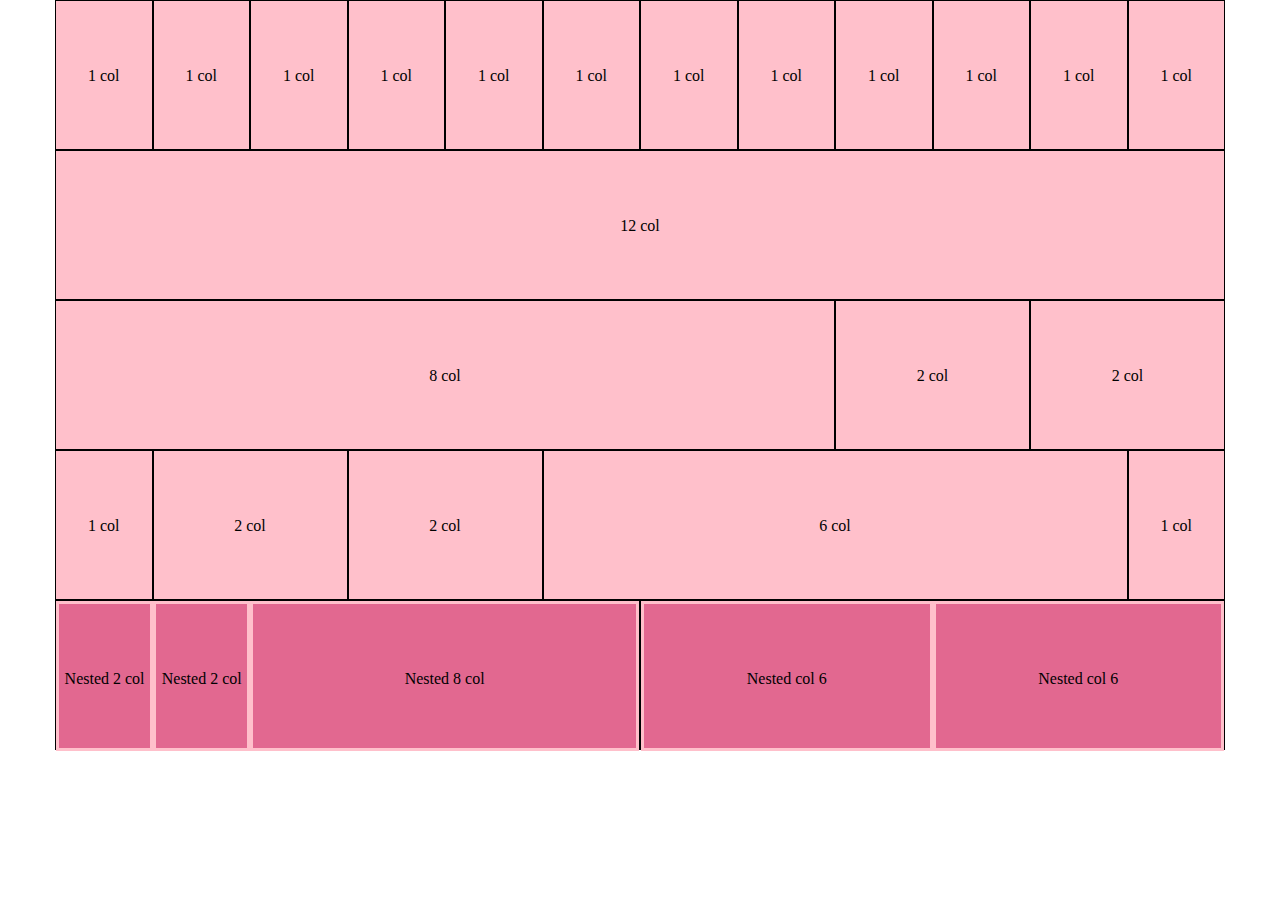
<file: index.html>
<!DOCTYPE html>
<html lang="it">
<head>
  <link rel="stylesheet" href="css/12bool.css">
  <link rel="stylesheet" href="css/style.css">
  <meta charset="UTF-8">
  <meta name="viewport" content="width=device-width, initial-scale=1.0">
  <meta http-equiv="X-UA-Compatible" content="ie=edge">
  <title>Colonne</title>
</head>
<body>
  <!-- Container -->
  <div class="container">
    <!-- Colonne -->
    <div class="row">
      <div class="col-1"><span>1 col</span></div>
      <div class="col-1"><span>1 col</span></div>
      <div class="col-1"><span>1 col</span></div>
      <div class="col-1"><span>1 col</span></div>
      <div class="col-1"><span>1 col</span></div>
      <div class="col-1"><span>1 col</span></div>
      <div class="col-1"><span>1 col</span></div>
      <div class="col-1"><span>1 col</span></div>
      <div class="col-1"><span>1 col</span></div>
      <div class="col-1"><span>1 col</span></div>
      <div class="col-1"><span>1 col</span></div>
      <div class="col-1"><span>1 col</span></div>
    </div>
    <div class="row">
      <div class="col-12"><span>12 col</span></div>
    </div>
    <div class="row">
      <div class="col-8"><span>8 col</span></div>
      <div class="col-2"><span>2 col</span></div>
      <div class="col-2"><span>2 col</span></div>
    </div>
    <div class="row">
      <div class="col-1"><span>1 col</span></div>
      <div class="col-2"><span>2 col</span></div>
      <div class="col-2"><span>2 col</span></div>
      <div class="col-6"><span>6 col</span></div>
      <div class="col-1"><span>1 col</span></div>
    </div>
    <div class="row">
      <div class="col-6"><span></span>
        <div class="row">
          <div class="col-2"><span>Nested 2 col</span></div>
          <div class="col-2"><span>Nested 2 col</span></div>
          <div class="col-8"><span>Nested 8 col</span></div>
        </div>
      </div>
      <div class="col-6"><span></span>
        <div class="row">
          <div class="col-6"><span>Nested col 6</span></div>
          <div class="col-6"><span>Nested col 6</span></div>
        </div>
      </div>
    </div>

  </div>

</body>
</html>
</file>
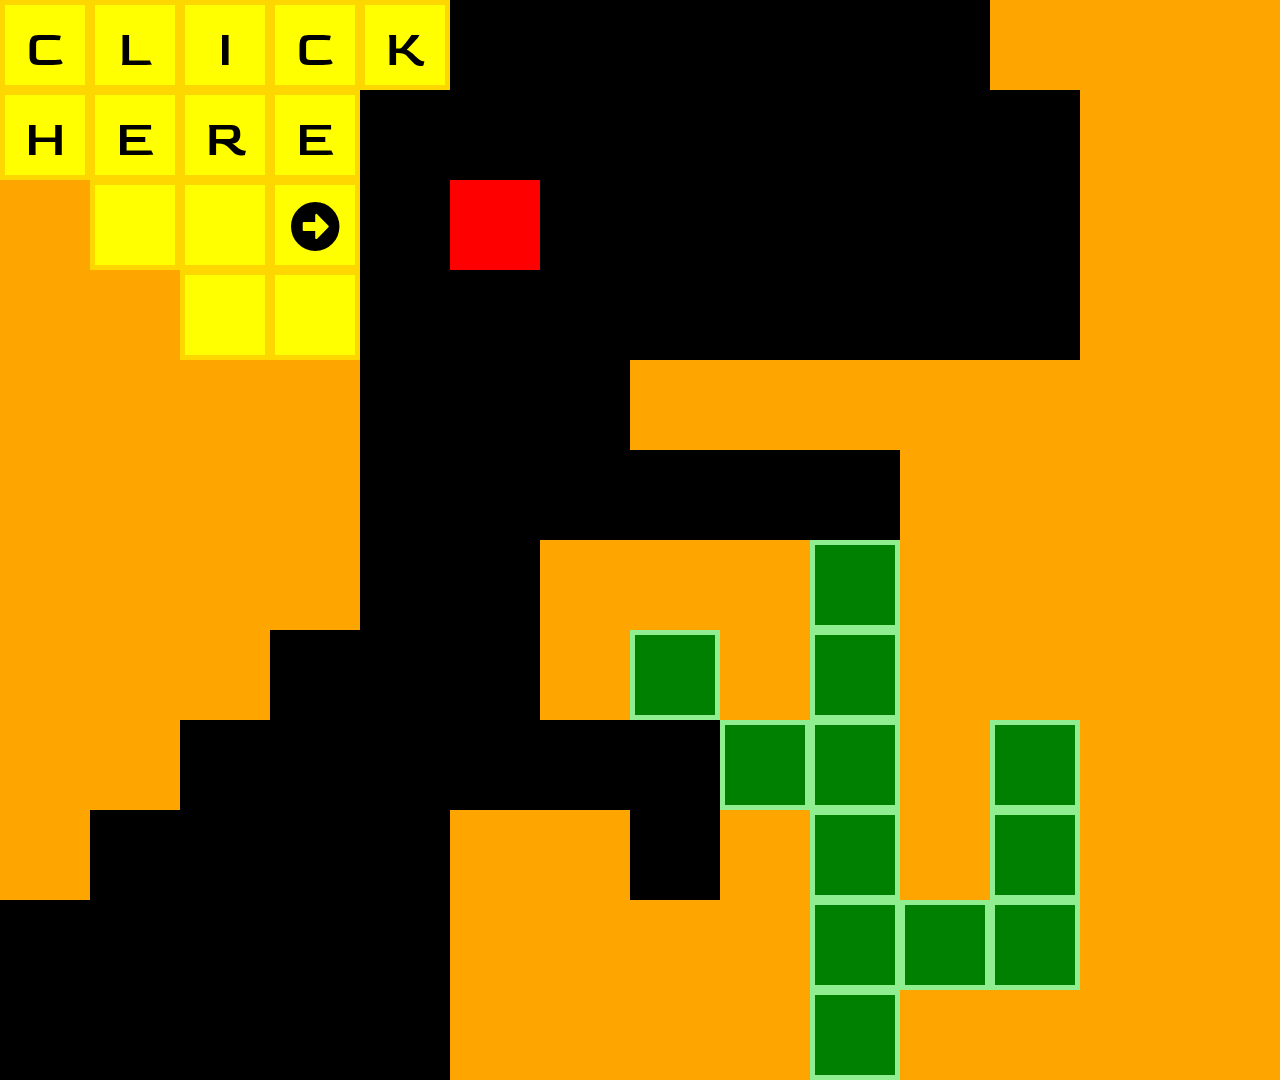
<file: bonus/index.html>
<!DOCTYPE html>
<html lang="it">
<head>
  <link rel="stylesheet" href="https://cdnjs.cloudflare.com/ajax/libs/font-awesome/5.15.1/css/all.min.css" >
  <link rel="preconnect" href="https://fonts.gstatic.com">
<link href="https://fonts.googleapis.com/css2?family=Goldman:wght@700&display=swap" rel="stylesheet">
  <link rel="stylesheet" href="css/12bool.css">
  <link rel="stylesheet" href="css/style.css">
  <meta charset="UTF-8">
  <meta name="viewport" content="width=device-width, initial-scale=1.0">
  <meta http-equiv="X-UA-Compatible" content="ie=edge">
  <title>Colonne</title>
</head>
<body>
  <!-- Container -->
  <div class="container">
    <!-- Colonne -->
    <div class="row">
      <div class="col-1 yellow"><span>C</span></div>
      <div class="col-1 yellow"><span>L</span></div>
      <div class="col-1 yellow"><span>I</span></div>
      <div class="col-1 yellow"><span>C</span></div>
      <div class="col-1 yellow"><span>K</span></div>
      <div class="col-1 black"><span></span></div>
      <div class="col-1 black"><span></span></div>
      <div class="col-1 black"><span></span></div>
      <div class="col-1 black"><span></span></div>
      <div class="col-1 black"><span></span></div>
      <div class="col-1 black"><span></span></div>
      <div class="col-1"><span></span></div>
    </div>
    <div class="row">
      <div class="col-1 yellow"><span>H</span></div>
      <div class="col-1 yellow"><span>E</span></div>
      <div class="col-1 yellow"><span>R</span></div>
      <div class="col-1 yellow"><span>E</span></div>
      <div class="col-1 black"><span></span></div>
      <div class="col-1 black"><span></span></div>
      <div class="col-1 black"><span></span></div>
      <div class="col-1 black"><span></span></div>
      <div class="col-1 black"><span></span></div>
      <div class="col-1 black"><span></span></div>
      <div class="col-1 black"><span></span></div>
      <div class="col-1 black"><span></span></div>
    </div>
    <div class="row">
      <div class="col-1"><span></span></div>
      <div class="col-1 yellow"><span></span></div>
      <div class="col-1 yellow"><span></span></div>
      <div class="col-1 yellow"><span><i class="fas fa-arrow-alt-circle-right"></i></span></div>
      <div class="col-1 black"><span></span></div>
      <a href="http://www.trex-game.skipser.com/"><div class="col-1 red"><span></span></div></a>
      <div class="col-1 black"><span></span></div>
      <div class="col-1 black"><span></span></div>
      <div class="col-1 black"><span></span></div>
      <div class="col-1 black"><span></span></div>
      <div class="col-1 black"><span></span></div>
      <div class="col-1 black"><span></span></div>
    </div>
    <div class="row">
      <div class="col-1"><span></span></div>
      <div class="col-1"><span></span></div>
      <div class="col-1 yellow"><span></span></div>
      <div class="col-1 yellow"><span></span></div>
      <div class="col-1 black"><span></span></div>
      <div class="col-1 black"><span></span></div>
      <div class="col-1 black"><span></span></div>
      <div class="col-1 black"><span></span></div>
      <div class="col-1 black"><span></span></div>
      <div class="col-1 black"><span></span></div>
      <div class="col-1 black"><span></span></div>
      <div class="col-1 black"><span></span></div>
    </div>
    <div class="row">
      <div class="col-1"><span></span></div>
      <div class="col-1"><span></span></div>
      <div class="col-1"><span></span></div>
      <div class="col-1"><span></span></div>
      <div class="col-1 black"><span></span></div>
      <div class="col-1 black"><span></span></div>
      <div class="col-1 black"><span></span></div>
      <div class="col-1"><span></span></div>
      <div class="col-1"><span></span></div>
      <div class="col-1"><span></span></div>
      <div class="col-1"><span></span></div>
      <div class="col-1"><span></span></div>
    </div>
    <div class="row">
      <div class="col-1"><span></span></div>
      <div class="col-1"><span></span></div>
      <div class="col-1"><span></span></div>
      <div class="col-1"><span></span></div>
      <div class="col-1 black"><span></span></div>
      <div class="col-1 black"><span></span></div>
      <div class="col-1 black"><span></span></div>
      <div class="col-1 black"><span></span></div>
      <div class="col-1 black"><span></span></div>
      <div class="col-1 black"><span></span></div>
      <div class="col-1"><span></span></div>
      <div class="col-1"><span></span></div>
    </div>
    <div class="row">
      <div class="col-1"><span></span></div>
      <div class="col-1"><span></span></div>
      <div class="col-1"><span></span></div>
      <div class="col-1"><span></span></div>
      <div class="col-1 black"><span></span></div>
      <div class="col-1 black"><span></span></div>
      <div class="col-1"><span></span></div>
      <div class="col-1"><span></span></div>
      <div class="col-1"><span></span></div>
      <div class="col-1 green"><span></span></div>
      <div class="col-1"><span></span></div>
      <div class="col-1"><span></span></div>
    </div>
    <div class="row">
      <div class="col-1"><span></span></div>
      <div class="col-1"><span></span></div>
      <div class="col-1"><span></span></div>
      <div class="col-1 black"><span></span></div>
      <div class="col-1 black"><span></span></div>
      <div class="col-1 black"><span></span></div>
      <div class="col-1 "><span></span></div>
      <div class="col-1 green"><span></span></div>
      <div class="col-1"><span></span></div>
      <div class="col-1 green"><span></span></div>
      <div class="col-1 "><span></span></div>
      <div class="col-1 "><span></span></div>
    </div>
    <div class="row">
      <div class="col-1"><span></span></div>
      <div class="col-1"><span></span></div>
      <div class="col-1 black"><span></span></div>
      <div class="col-1 black"><span></span></div>
      <div class="col-1 black"><span></span></div>
      <div class="col-1 black"><span></span></div>
      <div class="col-1 black"><span></span></div>
      <div class="col-1 black"><span></span></div>
      <div class="col-1 green"><span></span></div>
      <div class="col-1 green"><span></span></div>
      <div class="col-1 "><span></span></div>
      <div class="col-1 green"><span></span></div>
    </div>
    <div class="row">
      <div class="col-1"><span></span></div>
      <div class="col-1 black"><span></span></div>
      <div class="col-1 black"><span></span></div>
      <div class="col-1 black"><span></span></div>
      <div class="col-1 black"><span></span></div>
      <div class="col-1 "><span></span></div>
      <div class="col-1 "><span></span></div>
      <div class="col-1 black"><span></span></div>
      <div class="col-1"><span></span></div>
      <div class="col-1 green"><span></span></div>
      <div class="col-1 "><span></span></div>
      <div class="col-1 green"><span></span></div>
    </div>
    <div class="row">
      <div class="col-1 black"><span></span></div>
      <div class="col-1 black"><span></span></div>
      <div class="col-1 black"><span></span></div>
      <div class="col-1 black"><span></span></div>
      <div class="col-1 black"><span></span></div>
      <div class="col-1"><span></span></div>
      <div class="col-1"><span></span></div>
      <div class="col-1 "><span></span></div>
      <div class="col-1 "><span></span></div>
      <div class="col-1 green"><span></span></div>
      <div class="col-1 green"><span></span></div>
      <div class="col-1 green"><span></span></div>
    </div>
    <div class="row">
      <div class="col-1 black"><span></span></div>
      <div class="col-1 black"><span></span></div>
      <div class="col-1 black"><span></span></div>
      <div class="col-1 black"><span></span></div>
      <div class="col-1 black"><span></span></div>
      <div class="col-1"><span></span></div>
      <div class="col-1"><span></span></div>
      <div class="col-1 "><span></span></div>
      <div class="col-1 "><span></span></div>
      <div class="col-1 green"><span></span></div>
      <div class="col-1 "><span></span></div>
      <div class="col-1 "><span></span></div>
    </div>

  </div>

</body>
</html>
</file>
<file: css/12bool.css>
/* FRAMEWORK */
.col-1{
  width: calc(100% / 12 * 1)
}
.col-2{
  width: calc(100% / 12 * 2)
}
.col-3{
  width: calc(100% / 12 * 3)
}
.col-4{
  width: calc(100% / 12 * 4)
}
.col-5{
  width: calc(100% / 12 * 5)
}
.col-6{
  width: calc(100% / 12 * 6)
}
.col-7{
  width: calc(100% / 12 * 7)
}
.col-8{
  width: calc(100% / 12 * 8)
}
.col-9{
  width: calc(100% / 12 * 9)
}
.col-10{
  width: calc(100% / 12 * 10)
}
.col-11{
  width: calc(100% / 12 * 11)
}
.col-12{
  width: calc(100% / 12 * 12)
}
</file>
<file: css/style.css>
*{
  margin: 0;
  padding: 0;
  box-sizing: border-box;
}
.container{
  max-width: 1170px;
  margin: 0 auto;
}
.row::after{
  content: '';
  display: table;
  clear: both;
}
.row{
  background-color: pink;
  text-align: center;
  line-height: 150px;
}
.row [class*="col-"]{
  float: left;
  height: 150px;
  border: 1px solid black;
}
.row .row [class*="col-"]{
  border: 3px solid pink;
  background-color: rgb(226, 104, 144);
}
</file>
<file: bonus/css/12bool.css>
/* FRAMEWORK */
.col-1{
  width: calc(100% / 12 * 1)
}
.col-2{
  width: calc(100% / 12 * 2)
}
.col-3{
  width: calc(100% / 12 * 3)
}
.col-4{
  width: calc(100% / 12 * 4)
}
.col-5{
  width: calc(100% / 12 * 5)
}
.col-6{
  width: calc(100% / 12 * 6)
}
.col-7{
  width: calc(100% / 12 * 7)
}
.col-8{
  width: calc(100% / 12 * 8)
}
.col-9{
  width: calc(100% / 12 * 9)
}
.col-10{
  width: calc(100% / 12 * 10)
}
.col-11{
  width: calc(100% / 12 * 11)
}
.col-12{
  width: calc(100% / 12 * 12)
}
</file>
<file: bonus/css/style.css>
*{
  font-family: 'Goldman', cursive;
  margin: 0;
  padding: 0;
  box-sizing: border-box;
}
.container{
  background-color: orange;
  margin: 0 auto;
}
.row::after{
  content: '';
  display: table;
  clear: both;
}
.row{
  text-align: center;
}
.row [class*="col-"]{
  float: left;
  height: 90px;
  width: 90px;
  line-height: 90px;
  font-size: 50px;
}
.black{
  background-color: black;
}
.green{
  background-color: green;
  border: 5px solid lightgreen;
}
.red{
  background-color: red;
}
.red:hover{
  background-image: url("https://encrypted-tbn0.gstatic.com/images?q=tbn:ANd9GcRwZpJOigIgVEk3uON8_txJt5QkfvdgBEgeIg&usqp=CAU");
  background-position:0;
  background-size: cover;

}
.yellow{
  background-color: yellow;
  border: 5px solid gold;
}
</file>
